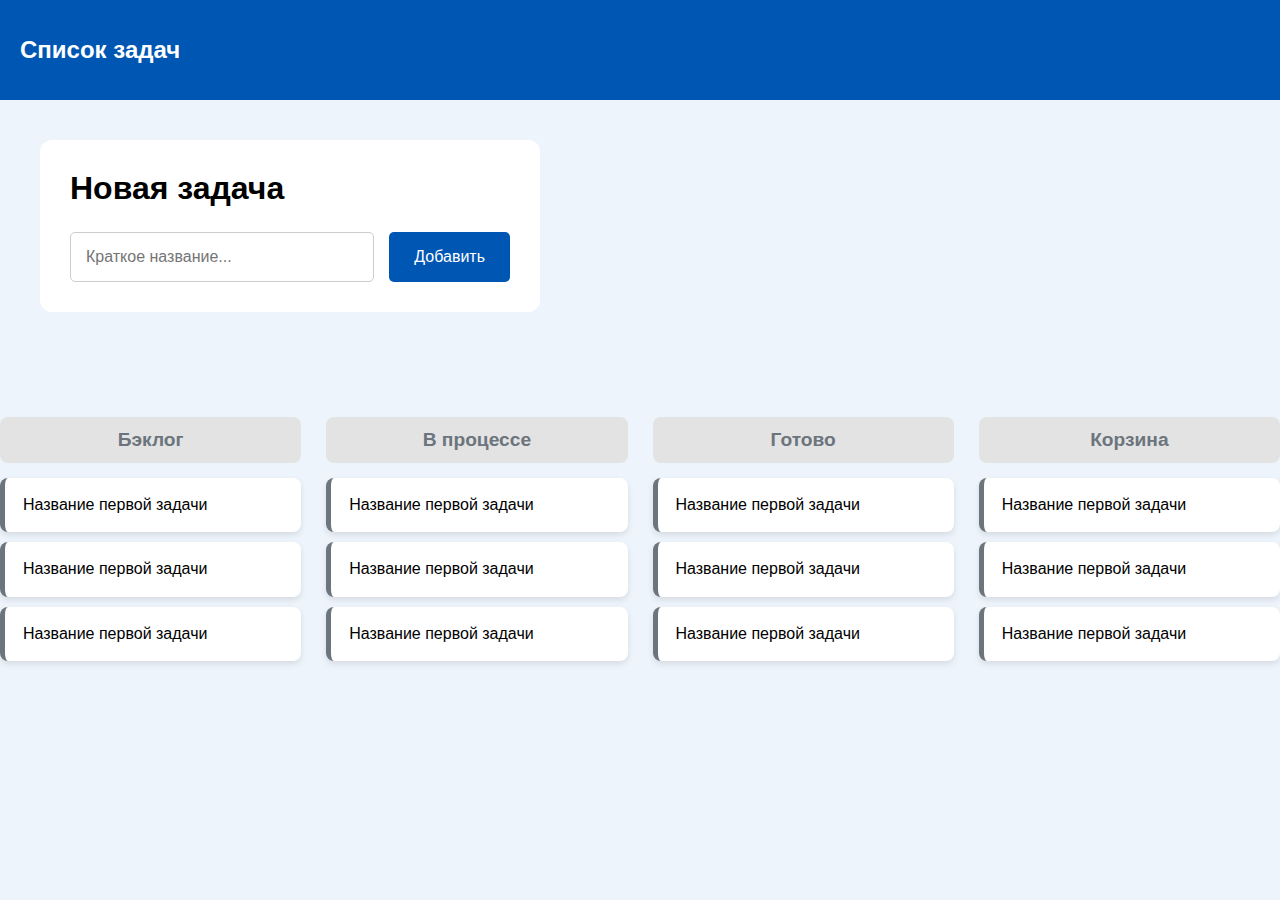
<file: task-manager/index.html>
<!DOCTYPE html>
<html lang="ru">
<head>
  <meta charset="UTF-8">
  <meta name="viewport" content="width=device-width, initial-scale=1.0">
  <title>Список задач</title>
  <link rel="stylesheet" href="normalize.css">
  <link rel="stylesheet" href="style.css">
</head>
<body class="board-app">
  <main class="board-app__main">
    <div class="board-app__inner">
      <section class="add-task"></section>
      <section class="taskboard"></section>
    </div>
  </main>
  <script src="src/main.js" type="module"></script>
</body>
</html>
</file>
<file: task-manager/style.css>
/* === Общие стили === */
* {
  margin: 0;
  padding: 0;
  font-family: "Lucida Casual", sans-serif;
  box-sizing: border-box;
}

body {
  background-color: #eef4fb;
  display: flex;
  flex-direction: column;
  align-items: center;
  font-size: 0.9rem;
}

/* === Заголовок === */
.board-app__header {
  background-color: #0056b3;
  width: 100%;
  color: white;
  padding: 20px;
  text-align: left;
}

.board-app__header h1 {
  font-size: 24px;
  font-weight: bold;
}

.add-task {
  width: 100%;
  max-width: 600px;
  display: flex;
  flex-direction: column;
  align-items: flex-start; /* Смещаем влево */
  margin: 20px 0 20px 20px; /* Добавлен отступ слева */
}

.add-task__form {
  background: white;
  padding: 30px;
  border-radius: 12px;
  display: flex;
  flex-direction: column;
  gap: 25px; /* Увеличен отступ между заголовком и полем */
  width: 100%;
  max-width: 500px;
}

.form-title {
  font-size: 2rem;
  font-weight: bold;
  margin: 0;
}

.add-task__input-wrapper {
  display: flex;
  gap: 15px;
  width: 100%;
}

.add-task__input-wrapper input {
  flex-grow: 1;
  padding: 15px;
  font-size: 1rem;
  border: 1px solid #ccc;
  border-radius: 5px;
}

.add-task__button {
  padding: 12px 25px;
  background-color: #0056b3;
  color: white;
  font-size: 1rem;
  border: none;
  border-radius: 5px;
  cursor: pointer;
  white-space: nowrap;
}
/* === Доска задач === */
.taskboard {
  display: flex;
  justify-content: space-between;
  flex-wrap: wrap;
  width: 100%;
  max-width: 1400px;
  gap: 25px;
  margin-top: 30px;
}

/* === Колонки задач === */
.task-category {
  flex: 1;
  min-width: 300px;
  max-width: 350px;
}

/* === Заголовки категорий === */
.category-title {
  background-color: #e3e3e3;
  color: #6c757d;
  border-radius: 8px;
  padding: 12px 16px;
  text-align: center;
  font-size: 1.2rem;
  font-weight: bold;
  margin-bottom: 15px;
}

/* === Карточки задач === */
.task-item {
  background: white;
  padding: 18px;
  margin-bottom: 10px;
  border-radius: 8px;
  border-left: 5px solid #6c757d;
  font-size: 1rem;
  width: 100%;
  box-shadow: 0px 3px 6px rgba(0, 0, 0, 0.1);
  list-style: none; /* Убираем точки */
}

/* === Цвета для категорий === */
.pending {
  --category-bg-color: #e3e3e3;
  --category-text-color: #6c757d;
}

.in-progress {
  --category-bg-color: #cde0ff;
  --category-text-color: #3069c7;
}

.completed {
  --category-bg-color: #ccf2d1;
  --category-text-color: #5aaf5a;
}

.discarded {
  --category-bg-color: #f9d6d6;
  --category-text-color: #b84d50;
}

/* === Применение стилей к категориям === */
.pending .category-title,
.in-progress .category-title,
.completed .category-title,
.discarded .category-title {
  background-color: var(--category-bg-color);
  color: var(--category-text-color);
}

.pending .task-item,
.in-progress .task-item,
.completed .task-item,
.discarded .task-item {
  border-left-color: var(--category-text-color);
}
</file>
